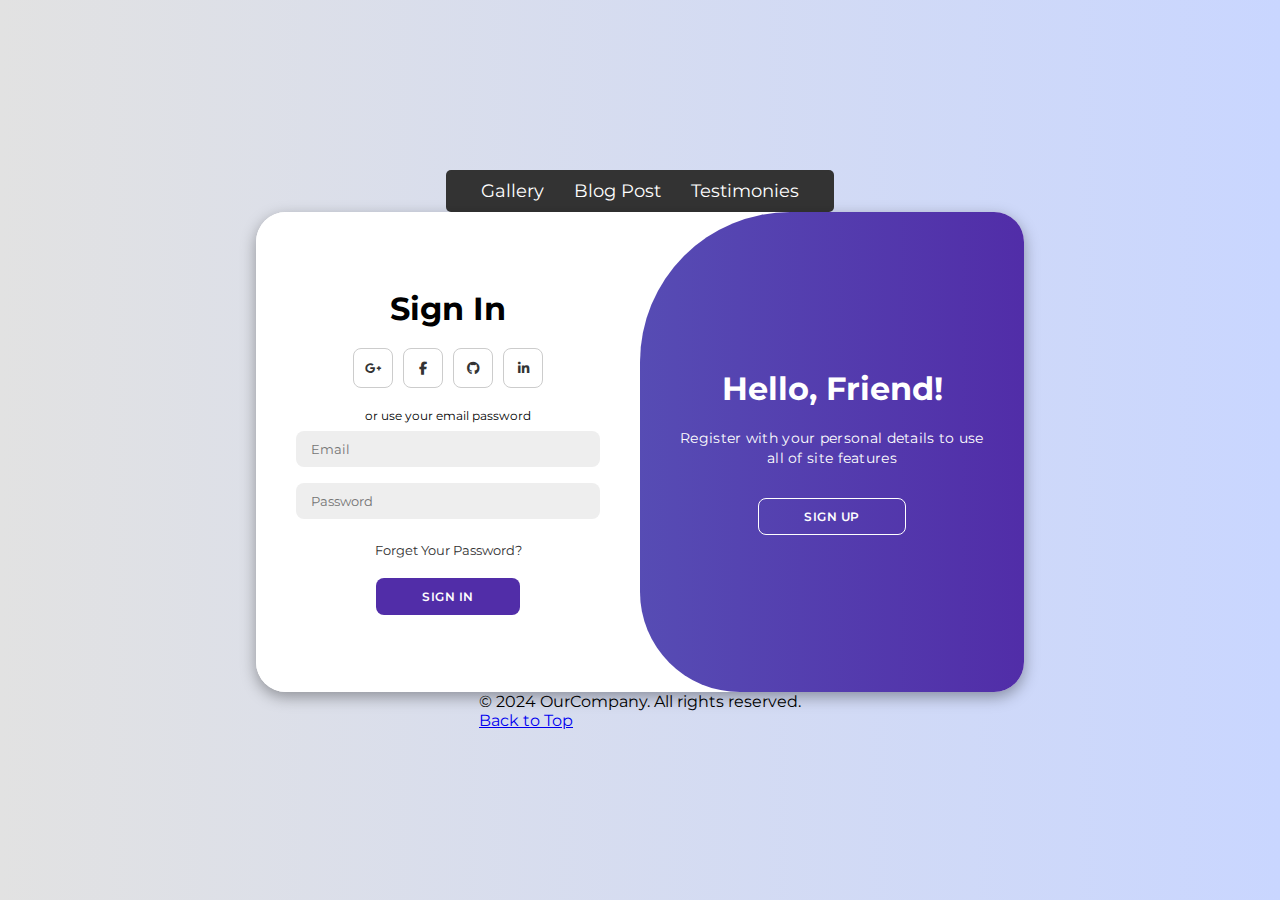
<file: part2/html/login & registration.html>
<!DOCTYPE html>
<html lang="en">

<head>
    <meta charset="UTF-8">
    <meta name="viewport" content="width=device-width, initial-scale=1.0">
    <link rel="stylesheet" href="https://cdnjs.cloudflare.com/ajax/libs/font-awesome/6.4.2/css/all.min.css">
    <link rel="stylesheet" href="../css/login.css">
    <title>Login Page </title>
</head>

<body>
    <nav class="navbar">
        <ul class="nav-list">
            <li class="nav-item"><a href="gallery.html" class="nav-link">Gallery</a></li>
            <li class="nav-item"><a href="index.html" class="nav-link">Blog Post</a></li>
            <li class="nav-item"><a href="testimonial.html" class="nav-link">Testimonies</a></li>
            
        </ul>
    </nav>
    <div class="container" id="container">
        <div class="form-container sign-up">
            <form>
                <h1>Create Account</h1>
                <div class="social-icons">
                    <a href="#" class="icon"><i class="fa-brands fa-google-plus-g"></i></a>
                    <a href="#" class="icon"><i class="fa-brands fa-facebook-f"></i></a>
                    <a href="#" class="icon"><i class="fa-brands fa-github"></i></a>
                    <a href="#" class="icon"><i class="fa-brands fa-linkedin-in"></i></a>
                </div>
                <span>or use your email for registeration</span>
                <input type="text" placeholder="Name">
                <input type="email" placeholder="Email">
                <input type="password" placeholder="Password">
                <input type="date" placeholder="Date Of Birth" > 
                <button>Sign Up</button>
            </form>
        </div>
        <div class="form-container sign-in">
            <form>
                <h1>Sign In</h1>
                <div class="social-icons">
                    <a href="#" class="icon"><i class="fa-brands fa-google-plus-g"></i></a>
                    <a href="#" class="icon"><i class="fa-brands fa-facebook-f"></i></a>
                    <a href="#" class="icon"><i class="fa-brands fa-github"></i></a>
                    <a href="#" class="icon"><i class="fa-brands fa-linkedin-in"></i></a>
                </div>
                <span>or use your email password</span>
                <input type="email" placeholder="Email">
                <input type="password" placeholder="Password">
                <a href="#">Forget Your Password?</a>
                <button>Sign In</button>
            </form>
        </div>
        <div class="toggle-container">
            <div class="toggle">
                <div class="toggle-panel toggle-left">
                    <h1>Welcome Back!</h1>
                    <p>Enter your personal details to use all of site features</p>
                    <button class="hidden" id="login">Sign In</button>
                </div>
                <div class="toggle-panel toggle-right">
                    <h1>Hello, Friend!</h1>
                    <p>Register with your personal details to use all of site features</p>
                    <button class="hidden" id="register">Sign Up</button>
                </div>
            </div>
        </div>
    </div>
    <footer>
        <p>&copy; 2024 OurCompany. All rights reserved.</p>
        <a href="#">Back to Top</a>
    </footer>

    <script src="../js/login.js"></script>
</body>

</html>
</file>
<file: part2/css/login.css>
@import url('https://fonts.googleapis.com/css2?family=Montserrat:wght@300;400;500;600;700&display=swap');

*{
    margin: 0;
    padding: 0;
    box-sizing: border-box;
    font-family: 'Montserrat', sans-serif;
}

body{
    background-color: #c9d6ff;
    background: linear-gradient(to right, #e2e2e2, #c9d6ff);
    display: flex;
    align-items: center;
    justify-content: center;
    flex-direction: column;
    min-height: 100vh;
}

.container{
    background-color: #fff;
    border-radius: 30px;
    box-shadow: 0 5px 15px rgba(0, 0, 0, 0.35);
    position: relative;
    overflow: hidden;
    width: 768px;
    max-width: 100%;
    min-height: 480px;
}

.container p{
    font-size: 14px;
    line-height: 20px;
    letter-spacing: 0.3px;
    margin: 20px 0;
}

.container span{
    font-size: 12px;
}

.container a{
    color: #333;
    font-size: 13px;
    text-decoration: none;
    margin: 15px 0 10px;
}

.container button{
    background-color: #512da8;
    color: #fff;
    font-size: 12px;
    padding: 10px 45px;
    border: 1px solid transparent;
    border-radius: 8px;
    font-weight: 600;
    letter-spacing: 0.5px;
    text-transform: uppercase;
    margin-top: 10px;
    cursor: pointer;
}

.container button.hidden{
    background-color: transparent;
    border-color: #fff;
}

.container form{
    background-color: #fff;
    display: flex;
    align-items: center;
    justify-content: center;
    flex-direction: column;
    padding: 0 40px;
    height: 100%;
}

.container input{
    background-color: #eee;
    border: none;
    margin: 8px 0;
    padding: 10px 15px;
    font-size: 13px;
    border-radius: 8px;
    width: 100%;
    outline: none;
}

.form-container{
    position: absolute;
    top: 0;
    height: 100%;
    transition: all 0.6s ease-in-out;
}

.sign-in{
    left: 0;
    width: 50%;
    z-index: 2;
}

.container.active .sign-in{
    transform: translateX(100%);
}

.sign-up{
    left: 0;
    width: 50%;
    opacity: 0;
    z-index: 1;
}

.container.active .sign-up{
    transform: translateX(100%);
    opacity: 1;
    z-index: 5;
    animation: move 0.6s;
}

@keyframes move{
    0%, 49.99%{
        opacity: 0;
        z-index: 1;
    }
    50%, 100%{
        opacity: 1;
        z-index: 5;
    }
}

.social-icons{
    margin: 20px 0;
}

.social-icons a{
    border: 1px solid #ccc;
    border-radius: 20%;
    display: inline-flex;
    justify-content: center;
    align-items: center;
    margin: 0 3px;
    width: 40px;
    height: 40px;
}

.toggle-container{
    position: absolute;
    top: 0;
    left: 50%;
    width: 50%;
    height: 100%;
    overflow: hidden;
    transition: all 0.6s ease-in-out;
    border-radius: 150px 0 0 100px;
    z-index: 1000;
}

.container.active .toggle-container{
    transform: translateX(-100%);
    border-radius: 0 150px 100px 0;
}

.toggle{
    background-color: #512da8;
    height: 100%;
    background: linear-gradient(to right, #5c6bc0, #512da8);
    color: #fff;
    position: relative;
    left: -100%;
    height: 100%;
    width: 200%;
    transform: translateX(0);
    transition: all 0.6s ease-in-out;
}

.container.active .toggle{
    transform: translateX(50%);
}

.toggle-panel{
    position: absolute;
    width: 50%;
    height: 100%;
    display: flex;
    align-items: center;
    justify-content: center;
    flex-direction: column;
    padding: 0 30px;
    text-align: center;
    top: 0;
    transform: translateX(0);
    transition: all 0.6s ease-in-out;
}

.toggle-left{
    transform: translateX(-200%);
}

.container.active .toggle-left{
    transform: translateX(0);
}

.toggle-right{
    right: 0;
    transform: translateX(0);
}

.container.active .toggle-right{
    transform: translateX(200%);
}
.navbar {
    background-color: #333;
    padding: 10px 20px;
    border-radius: 5px;
}

.nav-list {
    list-style: none;
    display: flex;
}

.nav-item {
    margin: 0 15px;
    position: relative;
}

.nav-link {
    color: #fff;
    text-decoration: none;
    font-size: 18px;
    padding: 5px 0;
    position: relative;
    transition: color 0.3s ease;
}

.nav-link::before, .nav-link::after {
    content: '';
    position: absolute;
    width: 0%;
    height: 2px;
    bottom: 0;
    background-color: #fff;
    transition: width 0.3s ease;
}

.nav-link::before {
    left: 0;
}

.nav-link::after {
    right: 0;
}

.nav-link:hover {
    color: #ffa500;
}

.nav-link:hover::before, .nav-link:hover::after {
    width: 50%;
}
</file>
